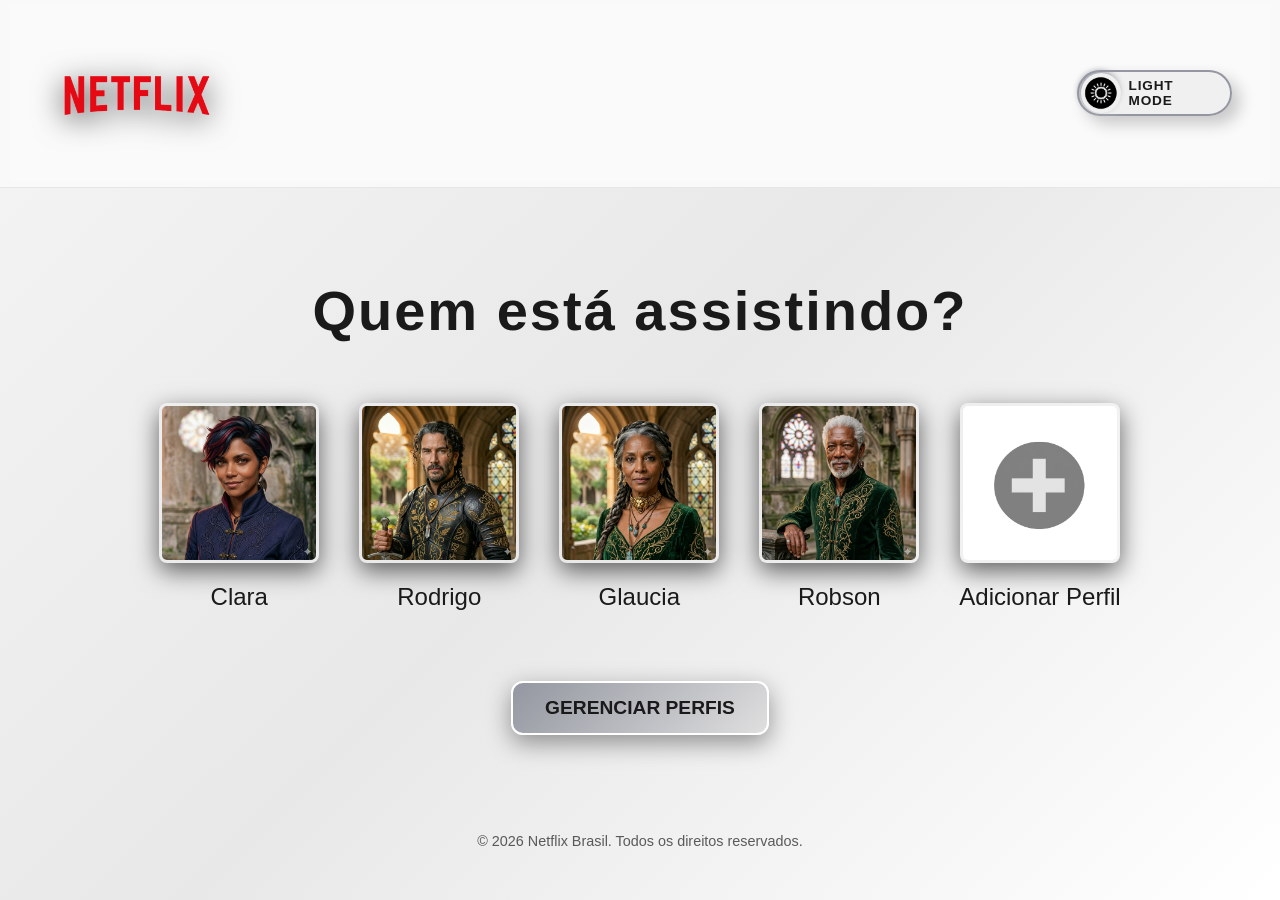
<file: index.html>
<!DOCTYPE html>
<html lang="pt-br">
<head>
    <meta charset="UTF-8">
    <meta name="viewport" content="width=device-width, initial-scale=1.0">
    <title>Netflix</title>
    <link rel="stylesheet" href="style.css"> 
</head>
<body>
    <div class="page-content"> 
        <header class="topbar">
            <div class="topbar-row">
                <img src="assets/netflix-logo.png" alt="Netflix" class="logo">
                <label class="theme-switch" for="theme-toggle">
                    <input type="checkbox" id="theme-toggle" aria-label="Alternar modo claro/escuro">
                    <span class="slider"></span>
                    <span class="mode-text">Light mode</span>
                </label>
            </div>
        </header>

        <main>
            <h1>Quem está assistindo?</h1>
            <section class="profiles" aria-label="Perfis de usuário">
                <ul>
                    <li>
                        <ul>
                            <li class="profile">
                                <a href="catalogo-netflix/catalogo.html">
                                    <figure>
                                        <img src="./assets/perfil-1.jpg" alt="Imagem de mulher morena de cabelo curto, sorrindo">
                                        <figcaption>Clara</figcaption>
                                    </figure>
                                </a>
                            </li>
                            <li class="profile">
                                <a href="catalogo-netflix/catalogo.html">
                                    <figure>
                                        <img src="./assets/perfil-2.jpg" alt="Imagem de homem branco de barba no estilo cavaleiro">
                                        <figcaption>Rodrigo</figcaption>
                                    </figure>
                                </a>
                            </li>
                            <li class="profile">
                                <a href="catalogo-netflix/catalogo.html">
                                    <figure>
                                        <img src="./assets/perfil-3.jpg" alt="Imagem de mulher idosa de cabelo branco, sorrindo">
                                        <figcaption>Glaucia</figcaption>
                                    </figure>
                                </a>
                            </li>
                            <li class="profile">
                                <a href="catalogo-netflix/catalogo.html">
                                    <figure>
                                        <img src="./assets/perfil-4.jpg" alt="Imagem de homem velho de cabelo branco, sorrindo">
                                        <figcaption>Robson</figcaption>
                                    </figure>
                                </a>
                            </li>
                            <li class="profile">
                                <figure>
                                    <img src="./assets/perfil-5.jpg" alt="Imagem para adicionar novo perfil, com um símbolo de mais">
                                    <figcaption>Adicionar Perfil</figcaption>
                                </figure>
                            </li>
                        </ul>
                    </li>
                </ul>
            </section>

            <section class="manage-profiles-action" aria-label="Gerenciar Perfis">
                <button id="manage-profiles" class="profile-action-btn" aria-label="Gerenciar Perfis">
                    Gerenciar Perfis
                </button>
            </section>
        </main>

        <footer>
            <p>© 2026 Netflix Brasil. Todos os direitos reservados.</p>
        </footer>
    </div>

    <script src="index.js"></script>
</body>
</html>
</file>
<file: style.css>
/* Reset global para remover margens e paddings padrão dos elementos */
* {
    /* Remove todas as margens externas dos elementos */
    margin: 0;
    /* Remove todos os espaçamentos internos dos elementos */
    padding: 0;
    /* Inclui padding e border no cálculo da largura/altura total */
    box-sizing: border-box;
}

/* Variáveis de tema para Dark Mode (padrão) */
:root,
html[data-theme="dark"] {
    --bg-primary: linear-gradient(135deg, #0f0f0f 0%, #222222 50%, #000000 100%); /* Fundo gradiente escuro para o dark mode */
    --bg-secondary: rgba(15, 15, 15, 0.95); /* Fundo escuro com transparência para o efeito de vidro fosco no dark mode */
    --bg-tertiary: rgb(13, 13, 13); /* Fundo escuro com transparência para a barra superior no dark mode */
    --bg-featured: linear-gradient(135deg, rgba(15, 21, 31, 0.75) 0%, rgba(30, 30, 30, 0.75) 100%); /* Fundo escuro com transparência para destacar a seção de destaque no dark mode */
    --text-primary: #ffffff; 
    --text-secondary: rgba(255, 255, 255, 0.85); 
    --text-tertiary: rgba(255, 255, 255, 0.82);
    --text-footer: rgba(255, 255, 255, 0.7);
    --accent-color: #e5090a; 
    --border-color: rgba(255, 255, 255, 0.05); /* Borda sutil para elementos no dark mode */
    --border-featured: rgba(122, 0, 0, 0.377); 
    --border-topbar: rgba(255, 255, 255, 0.05); /* Borda sutil para a barra superior no dark mode */
    --switch-border: #ffffff;
}

/* Seleciona o elemento que contém o tema dark */
html[data-theme="dark"] .logo {
    /* Exemplo: sombra clara para destacar no fundo escuro */
    filter: drop-shadow(0px 3px 20px rgba(44, 44, 44, 0.4));
}

/* Variáveis de tema para Light Mode */
html[data-theme="light"] {
    --bg-primary: linear-gradient(135deg, #f5f5f5 0%, #e8e8e8 50%, #ffffff 100%); 
    --bg-secondary: rgba(240, 240, 240, 0.95);
    --bg-tertiary: rgba(250, 250, 250, 0.95);
    --bg-featured: linear-gradient(135deg, rgba(240, 245, 250, 0.95) 0%, rgba(225, 225, 225, 0.95) 100%);
    --text-primary: #1a1a1a;
    --text-secondary: rgba(26, 26, 26, 0.85);
    --text-tertiary: rgba(26, 26, 26, 0.82);
    --text-footer: rgba(26, 26, 26, 0.7);
    --accent-color: #d42f31; 
    --border-color: rgba(0, 0, 0, 0.1);
    --border-featured: rgba(200, 0, 0, 0.2);
    --border-topbar: rgba(0, 0, 0, 0.08);
    --switch-border: #9497a1;
    /* Cores específicas para o Neumorfismo no Light Mode */
    --nm-shadow-dark: #d1d1d6;
    --nm-shadow-light: #ffffff;
    
    /* Borda de destaque no hover */
    --profile-hover-border: #141414;
}

/* Seleciona o elemento que contém o tema light */
html[data-theme="light"] .logo {
    /* Exemplo: sombra escura suave para profundidade no fundo claro */
    filter: drop-shadow(0px 6px 15px rgba(0, 0, 0, 0.719));
}

/* Estilos para quando o mouse passa sobre o perfil no Light Mode */
html[data-theme="light"] .profile:hover img {
    /* Uma borda escura para contrastar com o fundo claro */
    border-color: #9497a1; 
    /* Opcional: Adicionar uma leve sombra para dar profundidade no modo claro */
    box-shadow: 0 4px 10px rgba(0, 0, 0, 0.1);
}

/* Ajuste opcional para o texto do perfil no modo light */
html[data-theme="light"] .profile:hover .profile-name {
    color: #000000;
    font-weight: bold; 
}

/* Estilos para o corpo da página */
body {
    margin: 0; /* Remove todas as margens externas do body */
    padding: 0; /* Remove todos os espaçamentos internos do body */
    overflow-x: hidden; /* Evita rolagem horizontal indesejada */
    /* Fundo gradiente com variáveis de tema */
    background: var(--bg-primary); /*
    /* Família de fontes moderna e legível */
    font-family: 'Segoe UI', Tahoma, Geneva, Verdana, sans-serif;
    /* Cor do texto com variável de tema */
    color: var(--text-primary); /*
    /* Altura mínima de 100% da viewport para ocupar toda a tela */
    min-height: 100vh;
    /* Centraliza o conteúdo vertical e horizontalmente */
    display: flex; 
    flex-direction: column;
    align-items: center;
    justify-content: flex-start;
    min-height: 100vh;
    transition: background 0.3s ease, color 0.3s ease;
}

/* Estilos para o elemento main */
main {
    /* aumentar a margem superior para dar mais espaço em telas pequenas */
    margin-top: 20px;
    /* Largura total do container */
    width: 100%;
    /* Largura máxima para limitar em telas grandes */
    max-width: 1200px;
    /* Espaçamento interno: 40px vertical, 20px horizontal */
    padding: 40px 20px;
    /* Alinha o texto ao centro */
    text-align: center;
    display: flex; /* Layout flexível para organizar o conteúdo dentro do main */
    flex-direction: column; /* Organiza os elementos em coluna */
    align-items: center; /* Centraliza os elementos horizontalmente */
}

.main-container {
    display: flex;
    flex-direction: column; /* Coloca o H1 em cima e os Perfis embaixo */
    justify-content: flex-start; /* Centraliza verticalmente */
    align-items: center; /* Centraliza horizontalmente */
    min-height: 100vh; /* Faz o container ter no mínimo a altura total da tela */
    width: 100%;
    padding-top: 0;
    background: var(--bg-primary); /* Usa o fundo que você já definiu */
}

/* Estilos para o título h1 */
h1 {
    /* Tamanho da fonte grande para destaque */
    font-size: 3.5rem;
    margin-top: 30px; /* Margem superior negativa para ajustar o espaçamento em telas menores */
    /* Margem inferior para espaçamento */
    margin-bottom: 60px;
    /* Peso da fonte em negrito */
    font-weight: 700;
    /* Espaçamento entre letras para elegância */
    letter-spacing: 2px;
    /* Sombra de texto com cor vermelha sutil */
    text-shadow: 10px 3px 20px rgba(var(--accent-color), 0.3);
    text-align: center; /* Centraliza o texto do título */
     /* Transição suave para mudanças de estilo ao alternar temas */
}

/* Estilos para a seção de perfis */
.profiles {
    /* Layout flexível para alinhar os perfis */
    display: flex;
    /* Centraliza os perfis horizontalmente */
    justify-content: center;
    /* Espaçamento entre os perfis */
    gap: 40px;
    /* Permite quebra de linha em telas menores */
    flex-wrap: wrap; 
    transition: transform 0.3s ease;
    cursor: pointer;
}

/* Remove marcadores e espaçamentos padrão de listas em perfis */
.profiles ul,
.profiles li {
    list-style: none;
    margin: 0;
    padding: 0;
    display: flex;
    flex-wrap: wrap;
    justify-content: center;
    gap : 40px;
}

/* Estilos para cada perfil */
.profile {
    /* Cursor de ponteiro para indicar interatividade */
    cursor: pointer;
    /* Transição suave para transform e filter */
    transition: transform 0.3s ease, filter 0.3s ease;
}

.profile a {
    text-decoration: none;
    color: inherit; 
    display: block;
}

/* Estilos para o perfil quando o mouse passa sobre ele */
.profile:hover {
    /* Aumenta o tamanho do perfil em 10% */
    transform: scale(1.1);
    /* Aumenta o brilho da imagem */
    filter: brightness(1.2);
}

/* Estilos para o elemento figure */
figure {
    /* Posicionamento relativo para elementos filhos */
    position: relative;
    /* Layout flexível em coluna */
    display: flex;
    flex-direction: column;
    /* Alinha itens ao centro */
    align-items: center;
    /* Espaçamento entre imagem e legenda */
    gap: 20px;
}

/* Estilos para as imagens dentro dos perfis */
.profile img {
    /* Largura e altura responsiva usando clamp */
    width: clamp(100px, 14vw, 160px);
    height: clamp(100px, 14vw, 160px);
    /* Bordas arredondadas */
    border-radius: 8px;
    /* Ajusta a imagem para cobrir o espaço sem distorcer */
    object-fit: cover;
    /* Borda transparente inicialmente */
    border: 3px solid transparent;
    /* Transição suave para a cor da borda */
    transition: border-color 0.3s ease, width 0.3s ease, height 0.3s ease;
    /* Sombra para dar profundidade */
    box-shadow: 0 8px 24px rgba(0, 0, 0, 0.6);
}

.profiles {
    gap: clamp(18px, 4vw, 40px);
}

/* Estilos para a imagem quando o mouse passa sobre o perfil */
.profile:hover img {
    /* Muda a cor da borda usando variável de tema */
    border-color: #ffffff;
}

/* Estilos para a legenda da imagem */
figcaption {
    /* Tamanho da fonte da legenda */
    font-size: 1.5rem;
    /* Peso da fonte médio */
    font-weight: 500;
    /* Cor da legenda com variável de tema */
    color: var(--text-primary);
    /* Transição suave para a cor */
    transition: color 0.3s ease;
}

/* Estilos para a legenda quando o mouse passa sobre o perfil */
.profile:hover figcaption {
    /* Mantém a cor do tema na legenda */
    color: var(--text-primary);
}

/* Media query para telas menores que 1024px */
@media (max-width: 1024px) {
   
    /* Ajusta o tamanho do título para telas menores */
    h1 {
        font-size: 2.8rem;
        margin-bottom: 40px;
    }

    /* Reduz o espaçamento entre perfis */
    .profiles {
        gap: 30px; /* Espaçamento equilibrado */
        justify-content: center;
    }

    /* Reduz o tamanho das imagens */
    .profile img {
        /* Garante que em 1024px a imagem não ultrapasse um tamanho seguro */
        width: clamp(130px, 15vw, 160px); /* Mantém a proporção usando clamp para responsividade */
        height: clamp(130px, 15vw, 160px); /* Mantém a proporção usando clamp para responsividade */
    }

    /* Reduz o tamanho da fonte da legenda */
    figcaption {
        font-size: 1.2rem;
    }
}

@media (min-width: 769px) and (max-width: 912px) {
    .main-container {
        padding: 20px; /* Reduz o respiro lateral */
        justify-content: flex-start; /* Garante que comece do topo */
    }

    h1 {
        font-size: 3rem; /* Ajusta o título para não ocupar a tela toda verticalmente */
        margin-bottom: 40px;
    }

    .profiles {
        gap: 35px; /* Espaçamento otimizado para caber 2 ou 3 por linha */
        max-width: 90%; /* Centraliza o grupo de perfis */
    }

    .profile img {
        width: 170px; /* Tamanho fixo ideal para essa largura de 912px */
        height: 170px;
    }
}

/* Media query para telas menores que 768px */
@media (max-width: 768px) {
   
    /* Ajusta o tamanho do título para telas menores */
    h1 {
        font-size: 2.5rem;
        margin-bottom: 40px;
    }

    /* Reduz o espaçamento entre perfis */
    .profiles {
        gap: 30px;
    }

    /* Reduz o tamanho das imagens */
    .profile img {
        width: 150px;
        height: 150px;
    }

    /* Reduz o tamanho da fonte da legenda */
    figcaption {
        font-size: 1.2rem;
    }
}

/* Media query para telas menores que 480px */
@media (max-width: 480px) {

    /* Ajusta ainda mais o tamanho do título */
    h1 {
        margin-top: 0;
        font-size: 1.8rem;
        margin-bottom: 30px; /* Reduz a margem inferior para dar mais espaço em telas menores */
    }

    /* Reduz mais o espaçamento entre perfis */
    .profiles {
        gap: 20px;
    }

    /* Reduz ainda mais o tamanho das imagens */
    .profile img {
        width: 120px;
        height: 120px;
    }

    /* Reduz ainda mais o tamanho da fonte da legenda */
    figcaption {
        font-size: 1rem;
    }
}

.page-content {
    margin-left: 0; /* Remove a margem lateral para telas menores */
    width: 100%; /* Garante que o conteúdo ocupe toda a largura disponível */
    padding: 0 0px; /* Mantém o padding horizontal para evitar que o conteúdo encoste nas bordas da tela */
    display: flex; /* Layout flexível para organizar o conteúdo */
    flex-direction: column; /* Organiza os elementos em coluna */
    align-items: center; /* Centraliza os elementos horizontalmente */
}

.topbar { /* Estilos para a barra superior */
    width: 100vw; /* Ocupa 100% da largura da janela de visualização */
    box-sizing: border-box; /* Garante que o padding não aumente a largura além dos 100% */
    position: fixed; /* Mude para fixed se quiser que ela flutue sobre tudo, ou mantenha sticky */
    top: 0; /* Posiciona a barra superior no topo da página */
    left: 0; /* Garante que a barra superior comece do lado esquerdo da página */
    z-index: 100; /* Garante que a barra superior fique acima de outros elementos */
    display: flex; /* Layout flexível para organizar os elementos da barra superior */
    flex-direction: column; /* Organiza os elementos em coluna para telas menores */
    align-items: flex-start; /* Alinha os elementos à esquerda para telas menores */
    gap: 5px; /* Espaçamento entre os elementos da barra superior para telas menores */
    padding: 5px 10px; /* Espaçamento interno para a barra superior, ajustado para telas menores */
    background: var(--bg-tertiary); /* Fundo da barra superior usando a variável de tema */
    border-bottom: 1px solid var(--border-topbar); /* Borda inferior usando a variável de tema para criar um leve destaque */
    position: sticky; /* Faz a barra superior ficar fixa no topo da página ao rolar */
    top: 0; /* Posiciona a barra superior no topo da página */
    z-index: 20; /* Garante que a barra superior fique acima de outros elementos */
}

.topbar-row { /* Estilos para a linha dentro da barra superior */
    display: flex; /* Layout flexível para organizar os elementos da barra superior */
    justify-content: space-between; /* Distribui os elementos com espaço entre eles */
    align-items: center; /* Alinha os elementos verticalmente ao centro */
    padding: clamp(15px, 3vw, 40px); /* Espaçamento interno para a barra superior */
    width: 100%; /* Garante que a barra superior ocupe toda a largura disponível */
    background: var(--bg-tertiary); /* Fundo da barra superior usando a variável de tema */
}

.logo {
    height: clamp(50px, 20vw, 100px) !important; /* Tamanho da logo tipo Netflix, ajustado para ser responsivo usando clamp */
    width: auto; 
    max-height: 120px; /* Opcional: define um limite para a logo não ficar gigante em monitores 4K */
    transition: height 0.3s ease;
}   

/* --- ESTILO DO BOTÃO NEUMÓRFICO --- */
.theme-switch {
    position: relative; 
    width: 155px;   
    height: 46px; 
    cursor: pointer;
    display: flex;
    align-items: center;
    justify-content: center;
    padding: 0 10px; 
    border-radius: 30px; 
    border: 2px solid var(--switch-border);
    background: var(--bg-secondary);
    box-shadow: 8px 8px 16px rgba(0,0,0,0.2),
                -8px -8px 16px rgba(255,255,255,0.08);
    transition: box-shadow 0.3s ease, transform 0.3s ease;
}

.theme-switch:hover {
    box-shadow: 10px 10px 18px rgba(0,0,0,0.24),
                -10px -10px 18px rgba(255,255,255,0.1);
    border: 2px solid var(--switch-border);
}

.theme-switch input { 
    opacity: 0;
    width: 0;
    height: 0;
    position: absolute;
}

.slider {
    position: absolute; /* Posiciona o slider dentro do switch */
    top: 1px; /* Posiciona o slider 1px abaixo do topo do switch para centralizá-lo verticalmente */
    left: 2px; /* Posiciona o slider 2px à direita do lado esquerdo do switch para criar um pequeno espaço */
    height: 40px; /* Define a altura do slider para ser um pouco menor que a altura do switch, criando um efeito de encaixe */
    width: 40px; /* Define a largura do slider para ser um círculo perfeito */
    border-radius: 50%; /* Torna o slider um círculo */
    background: var(--bg-primary); /* Fundo do slider usando a variável de tema para garantir contraste adequado */
    background-image: url('assets/sol-logo.png'); /* Imagem do sol para o modo claro */
    background-size: 100%; /* Ajusta o tamanho da imagem para cobrir todo o slider */
    background-repeat: no-repeat; /* Evita que a imagem se repita */
    background-position: center; /* Centraliza a imagem dentro do slider */
    transition: transform 0.4s ease, background-color 0.4s ease, background-image 0.4s ease; /* Transições suaves para o movimento do slider e mudanças de estilo */
    box-shadow: 4px 4px 8px rgba(248, 247, 247, 0.15),
                -2px -2px 6px #9497a1; /* Sombra para dar profundidade ao slider, usando uma sombra clara e uma sombra escura para criar um efeito de relevo */
    z-index: 2; /* Garante que o slider fique acima do texto do modo */
}

input:checked + .slider {
    transform: translateX(109px); /* Ajusta a distância de movimento do slider para telas menores */
    background-image: url('assets/lua-logo2.png');
    background-color: #000000;
}

.mode-text {
    z-index: 1; /* Garante que o texto fique atrás do slider */
    font-size: 0.85rem; /* Tamanho da fonte para o texto do modo */
    font-weight: 600; /* Peso da fonte para destaque */
    color: var(--text-primary); /* Cor do texto usando a variável de tema para garantir contraste adequado */
    text-transform: uppercase;  /* Transforma o texto em maiúsculas para um visual mais impactante */
    letter-spacing: 0.8px; /* Espaçamento entre letras para melhor legibilidade */
    margin-left: 40px; /* Margem para posicionar o texto do modo à direita do slider */
    transition: margin-left 0.4s ease; /* Transição suave para o movimento do texto quando o slider é toggled */
}

input:checked ~ .mode-text {
    margin-left: -40px;
}

/* Estilos para o botão de toggle de tema */
.theme-toggle {
    background: none;
    border: 2px solid var(--accent-color);
    color: var(--accent-color);
    font-size: 1.5rem;
    cursor: pointer;
    padding: 8px 12px;
    border-radius: 6px;
    transition: all 0.3s ease;
    display: flex;
    align-items: center;
    justify-content: center;
}

.theme-toggle:hover {
    background: var(--accent-color);
    color: var(--bg-tertiary);
    transform: scale(1.1);
}

/* Comportamento específico do ícone no hover baseado no tema */
html[data-theme="dark"] .theme-toggle:hover .icon svg {
    color: #000000; /* Preto no dark mode */
}

html[data-theme="light"] .theme-toggle:hover .icon svg {
    color: #ffffff; /* Branco no light mode */
}

.manage-profiles-action {
    margin-top: 70px; /* Aumenta a margem superior para dar mais espaço entre os perfis e o botão */
    width: 100%; /* Garante que o botão ocupe toda a largura disponível */
    display: flex; /* Layout flexível para organizar o botão */
    justify-content: center; /* Centraliza o botão horizontalmente */
}

html[data-theme="dark"] .profile-action-btn {
    background: linear-gradient(135deg, rgba(0, 0, 0, 0.15), rgba(0, 0, 0, 0.35)); /* Fundo escuro com transparência para o efeito de vidro fosco */
    color: var(--text-primary); /* Cor do texto usando a variável de tema para garantir contraste adequado */
    border: 2px solid #ffffff; /* Borda branca para destacar o botão no light mode */
    border-radius: 12px; /* Bordas arredondadas para um visual mais moderno */
    padding: 14px 32px; /* Espaçamento interno para um botão mais clicável */
    font-size: 1.2rem; /* Tamanho da fonte para destaque */
    font-weight: 700; /* Peso da fonte em negrito para chamar atenção */
    cursor: pointer; /* Cursor de ponteiro para indicar que é clicável */
    transition: transform 0.2s ease, box-shadow 0.2s ease, background 0.3s ease; /* Transições suaves para transformações e mudanças de estilo */
    box-shadow: 0 8px 25px rgba(0, 0, 0, 0.50); /* Sombra para dar profundidade */
    text-transform: uppercase; /* Texto em maiúsculas para um visual mais impactante */
}

html[data-theme="dark"] .profile-action-btn:hover {
    background: linear-gradient(135deg, #1d1d1d 0%, #383838 50%, #757575 100%); /* Fundo mais escuro e texturizado para o hover */
    transform: translateY(-2px); /* Leve elevação para dar feedback visual de hover */
    border: 2px solid var(--accent-color);  /* Borda vermelha para destacar o botão */
    box-shadow: 0 12px 30px rgba(0, 0, 0, 0.4); /* Sombra mais intensa para simular que o botão "subiu" */
}

html[data-theme="light"] .profile-action-btn {
    background: linear-gradient(135deg, #9497a1, rgba(199, 199, 199, 0.418)); /* Fundo escuro com transparência para o efeito de vidro fosco, mesmo no light mode para manter a consistência visual */
    color: var(--text-primary); /* Cor do texto usando a variável de tema para garantir contraste adequado */
    border: 2px solid #ffffff; /* Borda branca para destacar o botão no light mode */  
    border-radius: 12px; /* Bordas arredondadas para um visual mais moderno */
    padding: 14px 32px; /* Espaçamento interno para um botão mais clicável */
    font-size: 1.2rem; /* Tamanho da fonte para destaque */
    font-weight: 700; /* Peso da fonte em negrito para chamar atenção */
    cursor: pointer; /* Cursor de ponteiro para indicar que é clicável */
    transition: transform 0.2s ease, box-shadow 0.2s ease, background 0.3s ease; /* Transições suaves para transformações e mudanças de estilo */
    box-shadow: 0 8px 25px rgba(0, 0, 0, 0.40); /* Sombra para dar profundidade, mesmo no light mode para manter a consistência visual */
    text-transform: uppercase; /* Texto em maiúsculas para um visual mais impactante */
}

html[data-theme="light"] .profile-action-btn:hover {
    background: var(--bg-tertiary); /* Mantém o fundo claro para o hover, mas com um leve destaque para indicar interatividade */
    transform: translateY(-2px); /* Leve elevação para dar feedback visual de hover */
    border: 2px solid var(--accent-color); /* Borda vermelha para destacar o botão no hover, mesmo no light mode para manter a consistência visual */
    box-shadow: 8px 8px 18px var(--nm-shadow-dark), 
                -8px -8px 18px var(--nm-shadow-light); /* Sombra mais intensa para simular que o botão "subiu", usando as variáveis de sombra do neumorfismo para manter a consistência visual no light mode */
}

footer {
    margin-top: 40px;
    padding: 18px 30px;
    text-align: center;
    color: var(--text-footer);
    font-size: 0.9rem;
    transition: color 0.3s ease;
}

@media (max-width: 1024px) {
    .page-content {
        margin-left: 0;
        width: 100%;
    }

    .topbar {
        padding: 18px 0px; /* Ajusta o padding para telas menores */
    }

    .topbar-row {
        padding: 40px 40px; /* Reduz o padding excessivo da barra */
    }

    .profile img {
        width: 170px;
        height: 170px;
    }

    .featured h2 {
        font-size: 1.7rem;
    }
}

@media (min-width: 900px) {
    .profiles > ul > li > ul {
        display: flex;
        flex-direction: row;
        justify-content: center;
        align-items: flex-start;
        gap: 40px;
        flex-wrap: nowrap;
    }

    .profiles > ul > li {
        width: 100%;
    }

    .profile {
        max-width: 220px;
    }
}

@media (max-width: 768px) {
    .page-content {
        margin-left: 0; /* Remove a margem lateral para telas menores */
        width: 100%; /* Garante que o conteúdo ocupe toda a largura disponível */
        padding: 0 0px; /* Mantém o padding horizontal para evitar que o conteúdo encoste nas bordas da tela */
    }

    .topbar {
        flex-direction: column;
        align-items: flex-start;
        gap: 10px;
        padding: 15px 20px; /* Ajusta o padding para telas menores */
    }

    .topbar-row {
        width: 100%;
        justify-content: space-between;
        align-items: center;
    }

    .logo {
        height: 90px;
    }

    .theme-switch {
        width: 80px;
        height: 44px;
        border: 2px solid var(--switch-border);
    }

    .theme-switch .slider {
        height: 39px;
        width: 39px;
    }

    input:checked + .slider {
        transform: translateX(34px);
    }

    .mode-text {
        font-size: 0rem;
        margin-left: 30px;
    }

    input:checked ~ .mode-text {
        margin-left: -30px;
    }
}

@media (max-width: 480px) {

    .page-content {
        margin-left: 0;
        width: 100%;
        padding: 0 0px;
    }

    .topbar {
        flex-direction: column; /* Organiza os elementos em coluna para telas menores */
        align-items: flex-end; /* Alinha os elementos à direita para telas menores, mantendo a logo à esquerda e o switch à direita */
        gap: 10px; /* Espaçamento entre os elementos da barra superior para telas menores */
        padding: 14px 14px; /* Ajusta o padding para telas menores */
        width: 100%; /* Garante que a barra superior ocupe toda a largura disponível */
    }

    .topbar-row {
        width: 100%; /* Garante que a barra superior ocupe toda a largura disponível */
        justify-content: space-between; /* Distribui os elementos com espaço entre eles */
        align-items: center; /* Alinha os elementos verticalmente ao centro */
        padding: 20px 20px; /* Ajusta o padding para telas menores */
    }

    .logo {
        height: 65px;
    }

    .theme-switch {
        width: 65px;
        height: 36px;
    }

    .theme-switch .slider {
        height: 31px;
        width: 31px;
    }

    input:checked + .slider {
        transform: translateX(26px); /* Ajusta a distância de movimento do slider para telas menores */
    }

    .mode-text {
        font-size: 0rem; /* Reduz o tamanho da fonte para o texto do modo em telas menores */
        margin-left: 25px; /* Ajusta a margem para posicionar o texto do modo à direita do slider em telas menores */
    }

    input:checked ~ .mode-text {
        margin-left: -25px;
    }

    h1 {
        font-size: 1.8rem;
        margin-bottom: 30px;
    }

    .profiles {
        gap: 18px;
    }

    .profile img {
        width: 110px;
        height: 110px;
    }

    figcaption {
        font-size: 0.95rem;
    }

    .featured {
        margin-top: 24px;
        padding: 18px;
    }

    .featured h2 {
        font-size: 1.4rem;
    }

    .featured p {
        font-size: 0.95rem;
    }
}

@media (max-width: 320px) {
    .topbar-row {
        width: 100%;
        justify-content: space-between;
        align-items: center;
    }

    .logo {
        height: 40px;
    }

    .theme-switch {
        width: 90px;
        height: 32px;
    }

    .theme-switch .slider {
        height: 24px;
        width: 24px;
    }

    input:checked + .slider {
        transform: translateX(58px);
    }

    .mode-text {
        font-size: 0.65rem;
        margin-left: 20px;
    }

    input:checked ~ .mode-text {
        margin-left: -20px;
    }

    h1 {
        font-size: 1.4rem;
        margin-bottom: 20px;
    }

    .profile img {
        width: 95px;
        height: 95px;
    }

    .figcaption {
        font-size: 0.85rem;
    }

    .featured {
        padding: 14px;
    }

    .featured h2 {
        font-size: 1.2rem;
    }

    .featured p {
        font-size: 0.9rem;
    }

    .theme-toggle {
        font-size: 1rem;
        padding: 5px 8px;
    }

    .theme-toggle .icon svg {
        width: 18px;
        height: 18px;
    }
}
</file>
